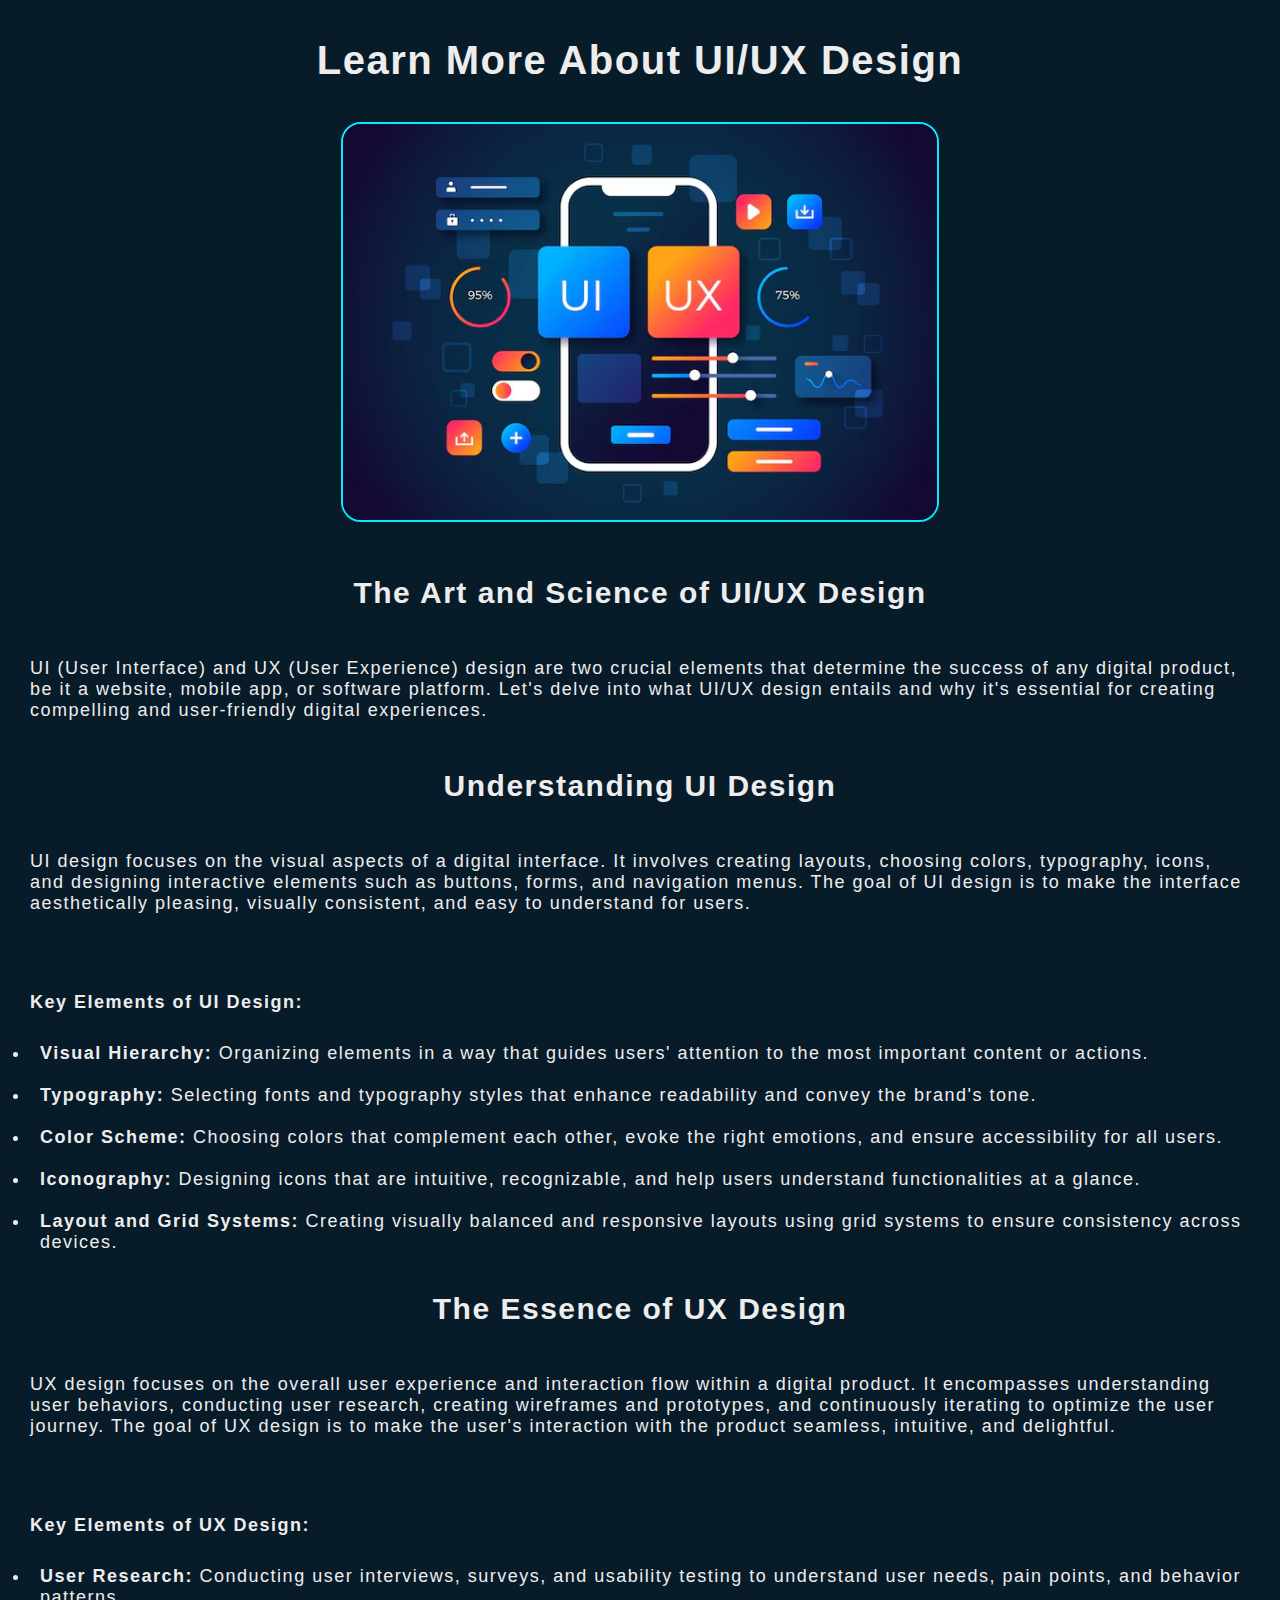
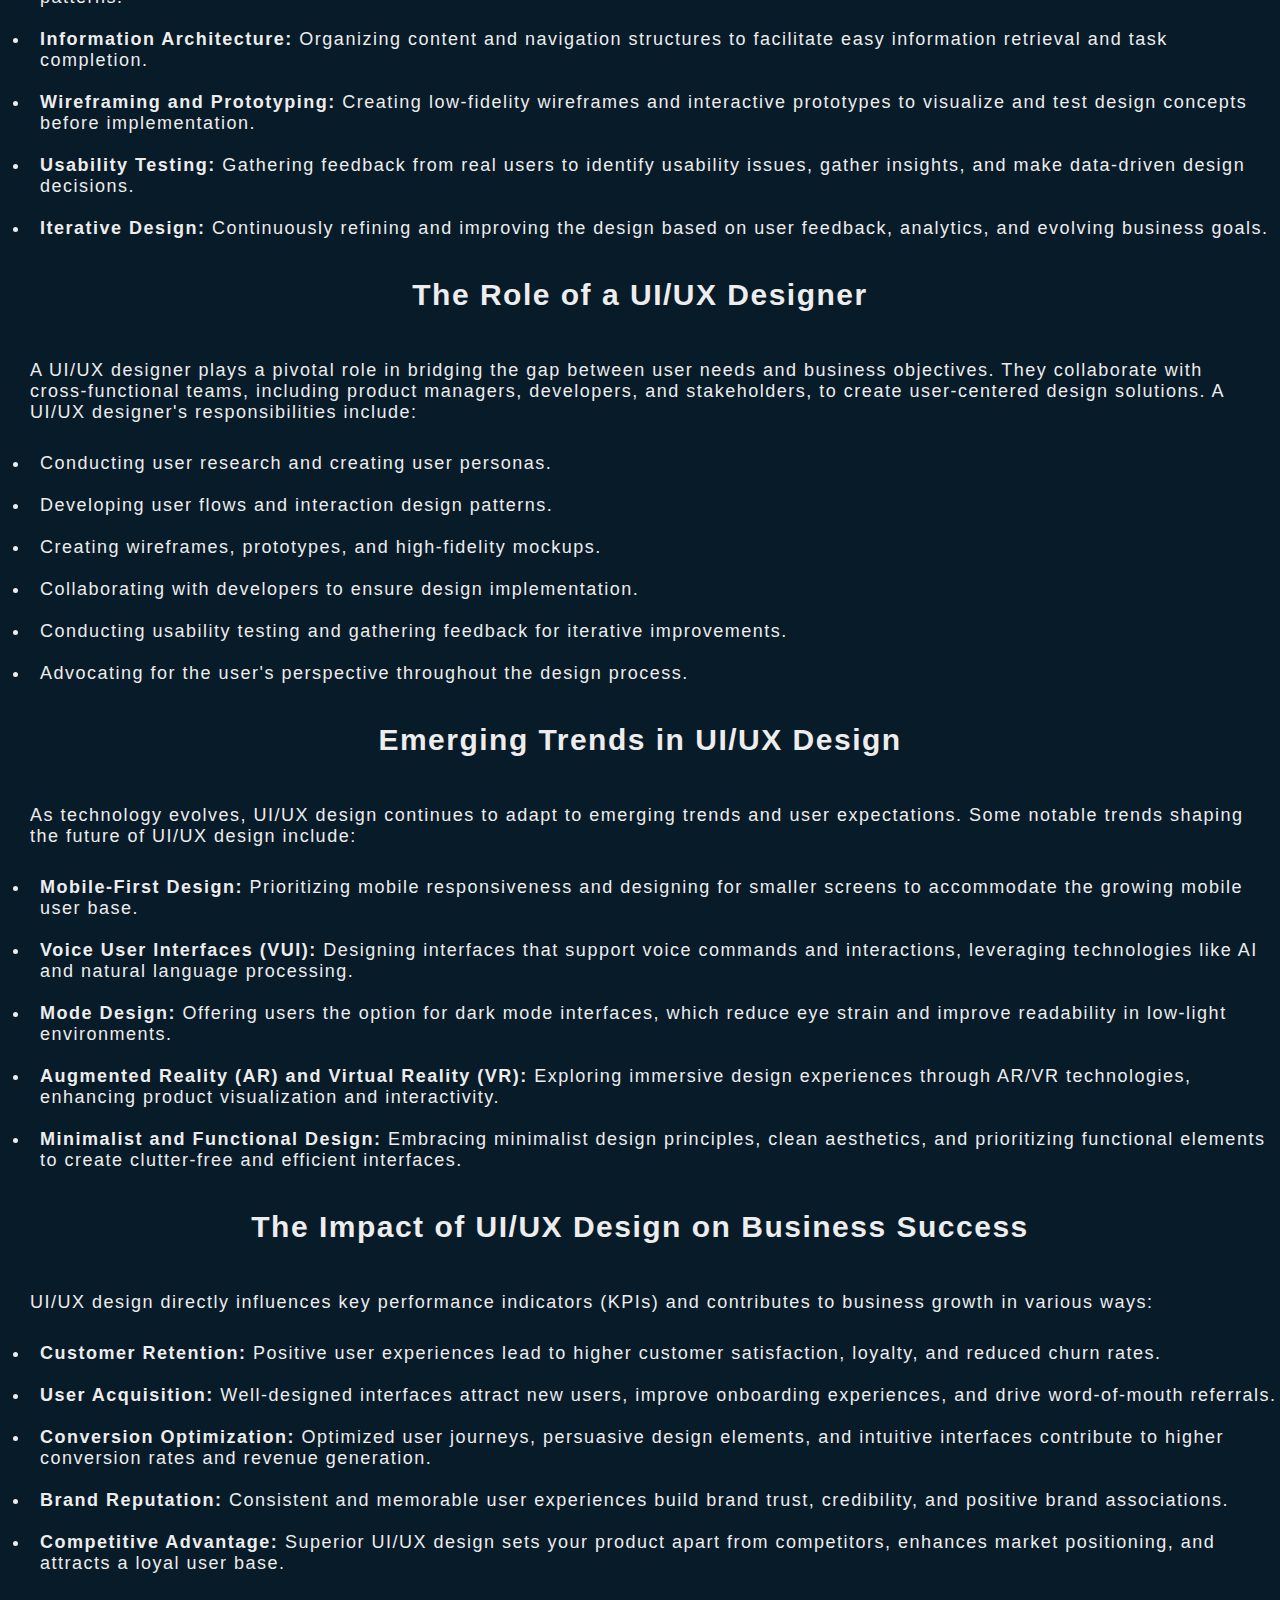
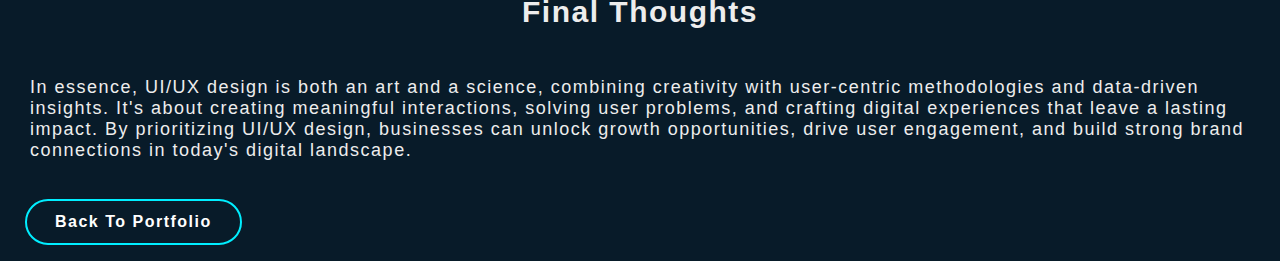
<file: learn.html>
<html>
    <head>
        <title>More about UI/UX Design</title>
        <style>
            *{
                margin: 0;
                padding: 0;
                box-sizing: border-box;
                font-family: 'poppins', sans-serif;
                letter-spacing: 1.5px;
            }
            body{
                color: #ededed;
                background: #081b29;
            }
            h1{
                padding: 3% 10px;
                text-align: center;
                font-size: 40px;
            }
            img{
                border: 2px solid #0ef;
                border-radius: 20px;
                max-width: 100%;
                height: 400px;
                display: block;
                margin-left: auto;
                margin-right: auto;
            }
            h2{
                text-align: center;
                font-size: 30px;
            }
            p{
                padding: 30px;
                font-size: 18px;
            }
            h4{
                font-size: 18px;
                padding: 30px;
            }
            ul{
                padding-left: 30px;
                font-size: 18px;
            }
            ul li{
                padding-left: 10px;
                font-size: 18px;
            }
            .back{
                display: inline-block;
                padding: 12px 28px;
                border: 2px solid #0ef;
                border-radius: 40px;
                font-size: 16px;
                color: #fff;
                letter-spacing: 1.5px;
                text-decoration: none;
                font-weight: 600;
                margin-bottom: 1rem;
                margin-top: -10px;
                margin-left: 25px;
            }
            .back:hover{
                background: rgb(52, 190, 200);
            }

            @media (max-width: 900px){
                h1{
                    font-size: 25px;
                }
                img{
                    height: 260px;
                }
                h2{
                    font-size: 20px;
                }
                p{
                    font-size: 15px;
                }
                h4{
                    font-size: 15px;
                }
                ul{
                    font-size: 15px;
                }
                ul li{
                    font-size: 15px;
                }
                .back{
                    font-size: 14px;
                }
            }
        </style>
    </head>
    <body>
        <h1>Learn More About UI/UX Design</h1>
        <img src="assets/ui.jpg"><br><br><br>
        <h2>The Art and Science of UI/UX Design</h2><br>
        <p>UI (User Interface) and UX (User Experience) design are two crucial elements that determine the success of any digital product, be it a website, mobile app, or software platform. Let's delve into what UI/UX design entails and why it's essential for creating compelling and user-friendly digital experiences.</p><br>
        <h2>Understanding UI Design</h2><br>
        <p>UI design focuses on the visual aspects of a digital interface. It involves creating layouts, choosing colors, typography, icons, and designing interactive elements such as buttons, forms, and navigation menus. The goal of UI design is to make the interface aesthetically pleasing, visually consistent, and easy to understand for users.</p><br>
        <h4>Key Elements of UI Design:</h4>
        <ul>
            <li><b>Visual Hierarchy:</b> Organizing elements in a way that guides users' attention to the most important content or actions.</li><br>
            <li><b>Typography:</b> Selecting fonts and typography styles that enhance readability and convey the brand's tone.</li><br>
            <li><b>Color Scheme:</b> Choosing colors that complement each other, evoke the right emotions, and ensure accessibility for all users.</li><br>
            <li><b>Iconography:</b> Designing icons that are intuitive, recognizable, and help users understand functionalities at a glance.</li><br>
            <li><b>Layout and Grid Systems:</b> Creating visually balanced and responsive layouts using grid systems to ensure consistency across devices.</li><br>
        </ul><br>
        <h2>The Essence of UX Design</h2><br>
        <p>UX design focuses on the overall user experience and interaction flow within a digital product. It encompasses understanding user behaviors, conducting user research, creating wireframes and prototypes, and continuously iterating to optimize the user journey. The goal of UX design is to make the user's interaction with the product seamless, intuitive, and delightful.</p><br>
        <h4>Key Elements of UX Design:</h4>
        <ul>
            <li><b>User Research:</b> Conducting user interviews, surveys, and usability testing to understand user needs, pain points, and behavior patterns.</li><br>
            <li><b>Information Architecture:</b> Organizing content and navigation structures to facilitate easy information retrieval and task completion.</li><br>
            <li><b>Wireframing and Prototyping:</b> Creating low-fidelity wireframes and interactive prototypes to visualize and test design concepts before implementation.</li><br>
            <li><b>Usability Testing:</b> Gathering feedback from real users to identify usability issues, gather insights, and make data-driven design decisions.</li><br>
            <li><b>Iterative Design:</b> Continuously refining and improving the design based on user feedback, analytics, and evolving business goals.</li><br>
        </ul><br>
        <h2>The Role of a UI/UX Designer</h2><br>
        <p>A UI/UX designer plays a pivotal role in bridging the gap between user needs and business objectives. They collaborate with cross-functional teams, including product managers, developers, and stakeholders, to create user-centered design solutions. 
        A UI/UX designer's responsibilities include:
        <ul>
            <li>Conducting user research and creating user personas.</li><br>
            <li>Developing user flows and interaction design patterns.</li><br>
            <li>Creating wireframes, prototypes, and high-fidelity mockups.</li><br>
            <li>Collaborating with developers to ensure design implementation.</li><br>
            <li>Conducting usability testing and gathering feedback for iterative improvements.</li><br>
            <li>Advocating for the user's perspective throughout the design process.</li><br>
        </ul><br>
        <h2>Emerging Trends in UI/UX Design</h2><br>
        <p>As technology evolves, UI/UX design continues to adapt to emerging trends and user expectations. Some notable trends shaping the future of UI/UX design include:</p>
        <ul>
            <li><b>Mobile-First Design:</b> Prioritizing mobile responsiveness and designing for smaller screens to accommodate the growing mobile user base.</li><br>
            <li><b>Voice User Interfaces (VUI):</b> Designing interfaces that support voice commands and interactions, leveraging technologies like AI and natural language processing.</li><br>
            <li><b>Mode Design:</b> Offering users the option for dark mode interfaces, which reduce eye strain and improve readability in low-light environments.</li><br>
            <li><b>Augmented Reality (AR) and Virtual Reality (VR):</b> Exploring immersive design experiences through AR/VR technologies, enhancing product visualization and interactivity.</li><br>
            <li><b>Minimalist and Functional Design:</b> Embracing minimalist design principles, clean aesthetics, and prioritizing functional elements to create clutter-free and efficient interfaces.</li><br>
        </ul><br>
        <h2>The Impact of UI/UX Design on Business Success</h2><br>
        <p>UI/UX design directly influences key performance indicators (KPIs) and contributes to business growth in various ways:
        <ul>
            <li><b>Customer Retention:</b> Positive user experiences lead to higher customer satisfaction, loyalty, and reduced churn rates.</li><br>
            <li><b>User Acquisition:</b> Well-designed interfaces attract new users, improve onboarding experiences, and drive word-of-mouth referrals.</li><br>
            <li><b>Conversion Optimization:</b> Optimized user journeys, persuasive design elements, and intuitive interfaces contribute to higher conversion rates and revenue generation.</li><br>
            <li><b>Brand Reputation:</b> Consistent and memorable user experiences build brand trust, credibility, and positive brand associations.</li><br>
            <li><b>Competitive Advantage:</b> Superior UI/UX design sets your product apart from competitors, enhances market positioning, and attracts a loyal user base.</li><br>
        </ul>
        <h2>Final Thoughts</h2><br>
        <p>In essence, UI/UX design is both an art and a science, combining creativity with user-centric methodologies and data-driven insights. It's about creating meaningful interactions, solving user problems, and crafting digital experiences that leave a lasting impact. By prioritizing UI/UX design, businesses can unlock growth opportunities, drive user engagement, and build strong brand connections in today's digital landscape.</p><br>
        <a href="index.html" class="back">Back To Portfolio</a>
    </body>
</html>
</file>
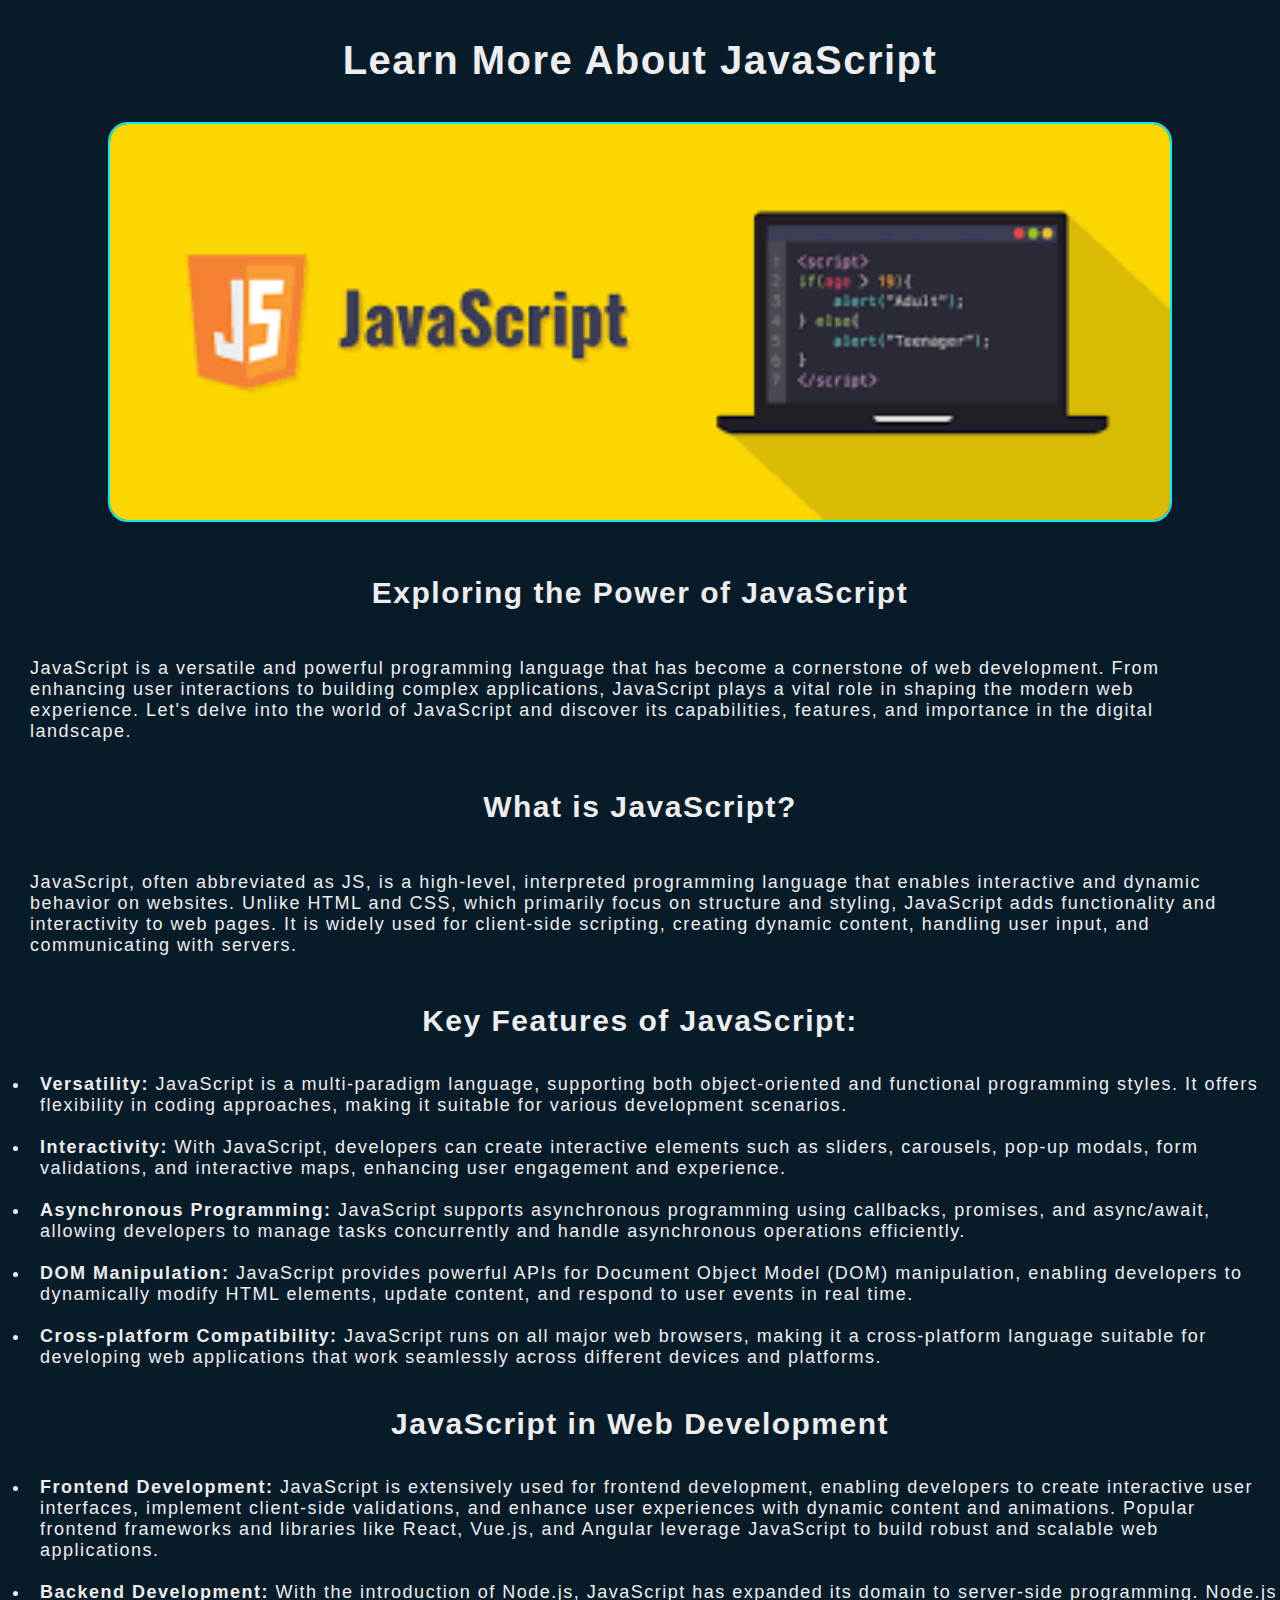
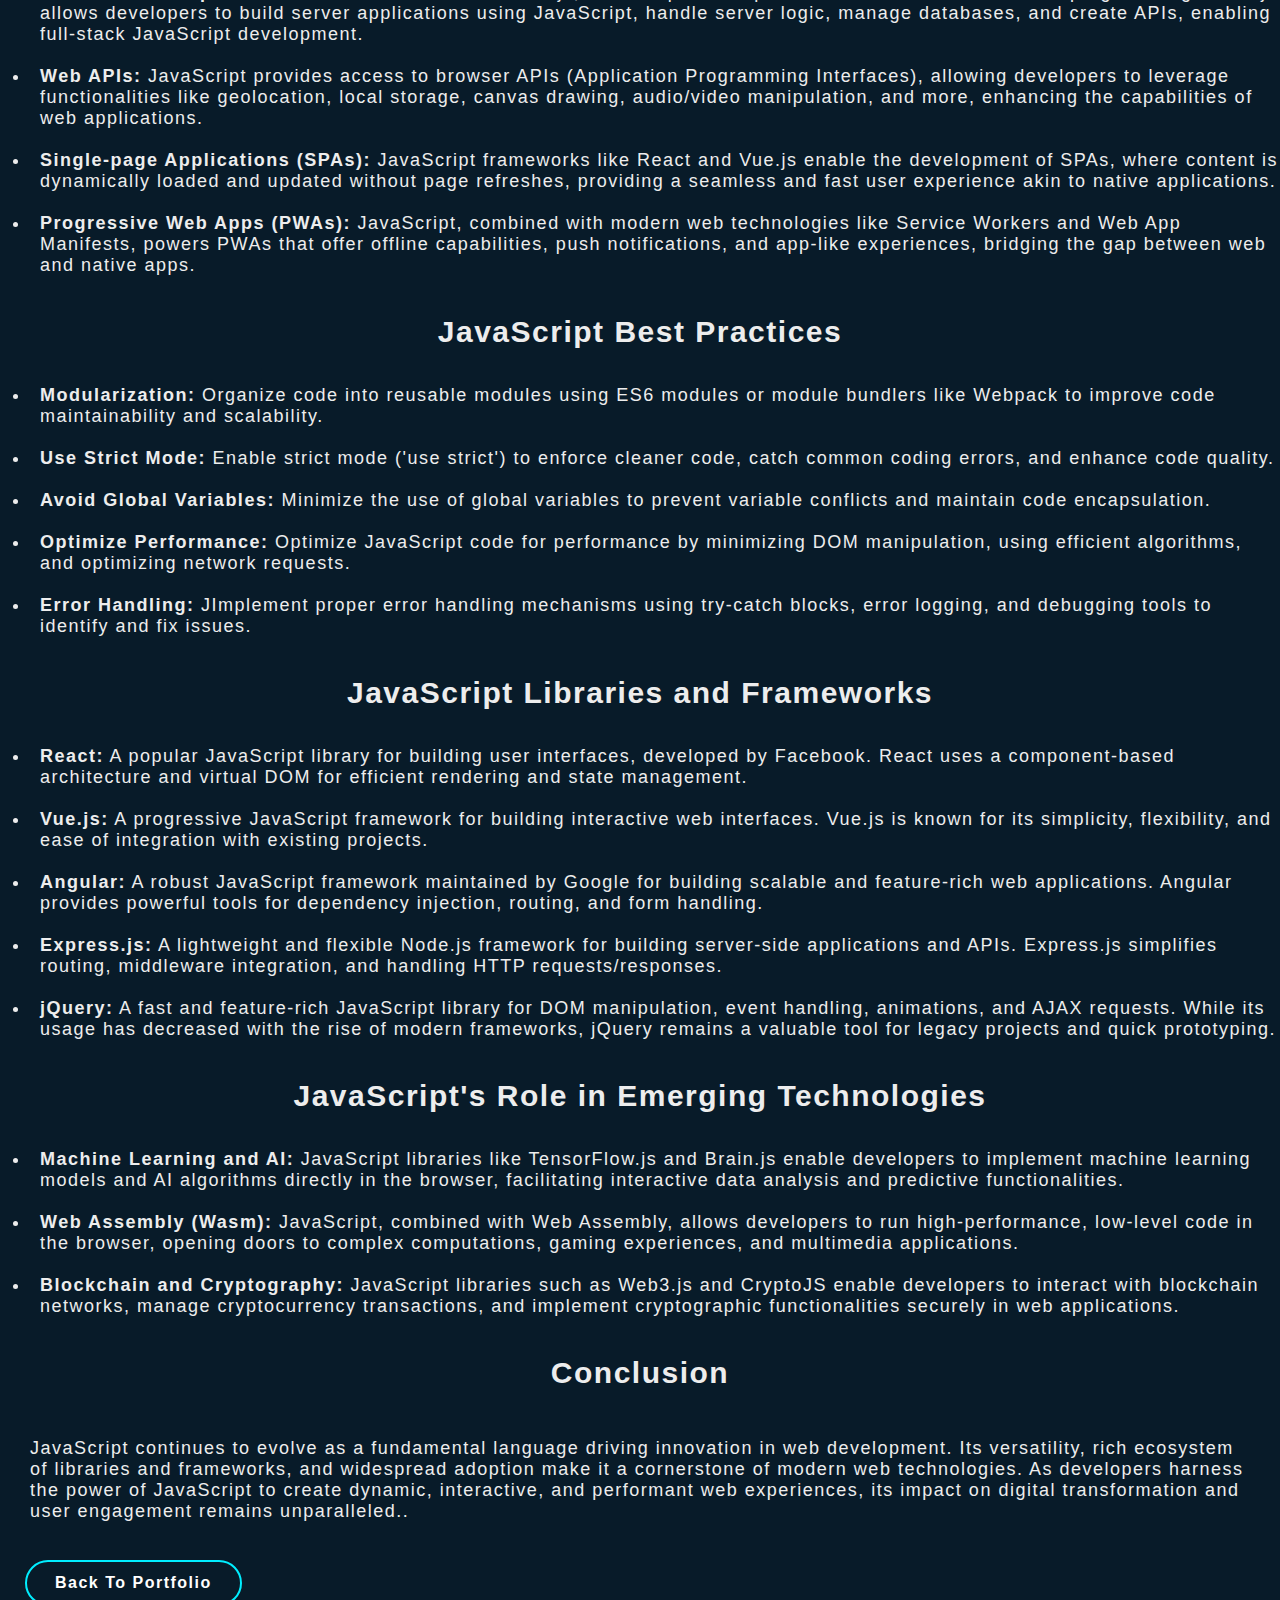
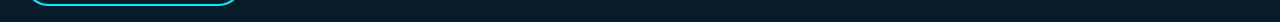
<file: learn1.html>
<html>
    <head>
        <title>More about JavaScript</title>
        <style>
            *{
                margin: 0;
                padding: 0;
                box-sizing: border-box;
                font-family: 'poppins', sans-serif;
                letter-spacing: 1.5px;
            }
            body{
                color: #ededed;
                background: #081b29;
            }
            h1{
                padding: 3% 10px;
                text-align: center;
                font-size: 40px;
            }
            img{
                border: 2px solid #0ef;
                border-radius: 20px;
                max-width: 100%;
                height: 400px;
                display: block;
                margin-left: auto;
                margin-right: auto;
            }
            h2{
                text-align: center;
                font-size: 30px;
            }
            p{
                padding: 30px;
                font-size: 18px;
            }
            ul{
                padding-left: 30px;
                font-size: 18px;
            }
            ul li{
                padding-left: 10px;
                font-size: 18px;
            }
            .back{
                display: inline-block;
                padding: 12px 28px;
                border: 2px solid #0ef;
                border-radius: 40px;
                font-size: 16px;
                color: #fff;
                letter-spacing: 1.5px;
                text-decoration: none;
                font-weight: 600;
                margin-bottom: 1rem;
                margin-top: -10px;
                margin-left: 25px;
            }
            .back:hover{
                background: rgb(52, 190, 200);
            }

            @media (max-width: 900px){
                h1{
                    font-size: 25px;
                }
                img{
                    height: 210px;
                }
                h2{
                    font-size: 20px;
                }
                p{
                    font-size: 15px;
                }
                h4{
                    font-size: 15px;
                }
                ul{
                    font-size: 15px;
                }
                ul li{
                    font-size: 15px;
                }
                .back{
                    font-size: 14px;
                }
            }
        </style>
    </head>
    <body>
        <h1>Learn More About JavaScript</h1>
        <img src="assets/js.jpg"><br><br><br>
        <h2>Exploring the Power of JavaScript</h2><br>
        <p>JavaScript is a versatile and powerful programming language that has become a cornerstone of web development. From enhancing user interactions to building complex applications, JavaScript plays a vital role in shaping the modern web experience. Let's delve into the world of JavaScript and discover its capabilities, features, and importance in the digital landscape.</p><br>
        <h2>What is JavaScript?</h2><br>
        <p>JavaScript, often abbreviated as JS, is a high-level, interpreted programming language that enables interactive and dynamic behavior on websites. Unlike HTML and CSS, which primarily focus on structure and styling, JavaScript adds functionality and interactivity to web pages. It is widely used for client-side scripting, creating dynamic content, handling user input, and communicating with servers.</p><br>
        <h2>Key Features of JavaScript:</h2><br><br>
        <ul>
            <li><b>Versatility:</b> JavaScript is a multi-paradigm language, supporting both object-oriented and functional programming styles. It offers flexibility in coding approaches, making it suitable for various development scenarios.</li><br>
            <li><b>Interactivity:</b> With JavaScript, developers can create interactive elements such as sliders, carousels, pop-up modals, form validations, and interactive maps, enhancing user engagement and experience.</li><br>
            <li><b>Asynchronous Programming:</b> JavaScript supports asynchronous programming using callbacks, promises, and async/await, allowing developers to manage tasks concurrently and handle asynchronous operations efficiently.</li><br>
            <li><b>DOM Manipulation:</b> JavaScript provides powerful APIs for Document Object Model (DOM) manipulation, enabling developers to dynamically modify HTML elements, update content, and respond to user events in real time.</li><br>
            <li><b>Cross-platform Compatibility:</b> JavaScript runs on all major web browsers, making it a cross-platform language suitable for developing web applications that work seamlessly across different devices and platforms.</li><br>
        </ul><br>
        <h2>JavaScript in Web Development</h2><br><br>
        <ul>
            <li><b>Frontend Development:</b> JavaScript is extensively used for frontend development, enabling developers to create interactive user interfaces, implement client-side validations, and enhance user experiences with dynamic content and animations. Popular frontend frameworks and libraries like React, Vue.js, and Angular leverage JavaScript to build robust and scalable web applications.</li><br>
            <li><b>Backend Development:</b> With the introduction of Node.js, JavaScript has expanded its domain to server-side programming. Node.js allows developers to build server applications using JavaScript, handle server logic, manage databases, and create APIs, enabling full-stack JavaScript development.</li><br>
            <li><b>Web APIs:</b> JavaScript provides access to browser APIs (Application Programming Interfaces), allowing developers to leverage functionalities like geolocation, local storage, canvas drawing, audio/video manipulation, and more, enhancing the capabilities of web applications.</li><br>
            <li><b>Single-page Applications (SPAs):</b> JavaScript frameworks like React and Vue.js enable the development of SPAs, where content is dynamically loaded and updated without page refreshes, providing a seamless and fast user experience akin to native applications.</li><br>
            <li><b>Progressive Web Apps (PWAs):</b> JavaScript, combined with modern web technologies like Service Workers and Web App Manifests, powers PWAs that offer offline capabilities, push notifications, and app-like experiences, bridging the gap between web and native apps.</li><br>
        </ul><br>
        <h2>JavaScript Best Practices</h2><br><br>
        <ul>
            <li><b>Modularization:</b> Organize code into reusable modules using ES6 modules or module bundlers like Webpack to improve code maintainability and scalability.</li><br>
            <li><b>Use Strict Mode:</b> Enable strict mode ('use strict') to enforce cleaner code, catch common coding errors, and enhance code quality.</li><br>
            <li><b>Avoid Global Variables:</b> Minimize the use of global variables to prevent variable conflicts and maintain code encapsulation.</li><br>
            <li><b>Optimize Performance:</b> Optimize JavaScript code for performance by minimizing DOM manipulation, using efficient algorithms, and optimizing network requests.</li><br>
            <li><b>Error Handling:</b> JImplement proper error handling mechanisms using try-catch blocks, error logging, and debugging tools to identify and fix issues.</li><br>
        </ul><br>
        <h2>JavaScript Libraries and Frameworks</h2><br><br>
        <ul>
            <li><b>React:</b> A popular JavaScript library for building user interfaces, developed by Facebook. React uses a component-based architecture and virtual DOM for efficient rendering and state management.</li><br>
            <li><b>Vue.js:</b> A progressive JavaScript framework for building interactive web interfaces. Vue.js is known for its simplicity, flexibility, and ease of integration with existing projects.</li><br>
            <li><b>Angular:</b> A robust JavaScript framework maintained by Google for building scalable and feature-rich web applications. Angular provides powerful tools for dependency injection, routing, and form handling.</li><br>
            <li><b>Express.js:</b> A lightweight and flexible Node.js framework for building server-side applications and APIs. Express.js simplifies routing, middleware integration, and handling HTTP requests/responses.</li><br>
            <li><b>jQuery:</b> A fast and feature-rich JavaScript library for DOM manipulation, event handling, animations, and AJAX requests. While its usage has decreased with the rise of modern frameworks, jQuery remains a valuable tool for legacy projects and quick prototyping.</li><br>
        </ul><br>
        <h2>JavaScript's Role in Emerging Technologies</h2><br><br>
        <ul>
            <li><b>Machine Learning and AI:</b> JavaScript libraries like TensorFlow.js and Brain.js enable developers to implement machine learning models and AI algorithms directly in the browser, facilitating interactive data analysis and predictive functionalities.</li><br>
            <li><b>Web Assembly (Wasm):</b> JavaScript, combined with Web Assembly, allows developers to run high-performance, low-level code in the browser, opening doors to complex computations, gaming experiences, and multimedia applications.</li><br>
            <li><b>Blockchain and Cryptography:</b> JavaScript libraries such as Web3.js and CryptoJS enable developers to interact with blockchain networks, manage cryptocurrency transactions, and implement cryptographic functionalities securely in web applications.</li><br>
        </ul><br>
        <h2>Conclusion</h2><br>
        <p>JavaScript continues to evolve as a fundamental language driving innovation in web development. Its versatility, rich ecosystem of libraries and frameworks, and widespread adoption make it a cornerstone of modern web technologies. As developers harness the power of JavaScript to create dynamic, interactive, and performant web experiences, its impact on digital transformation and user engagement remains unparalleled..</p><br>
        <a href="index.html" class="back">Back To Portfolio</a>
    </body>
</html>
</file>
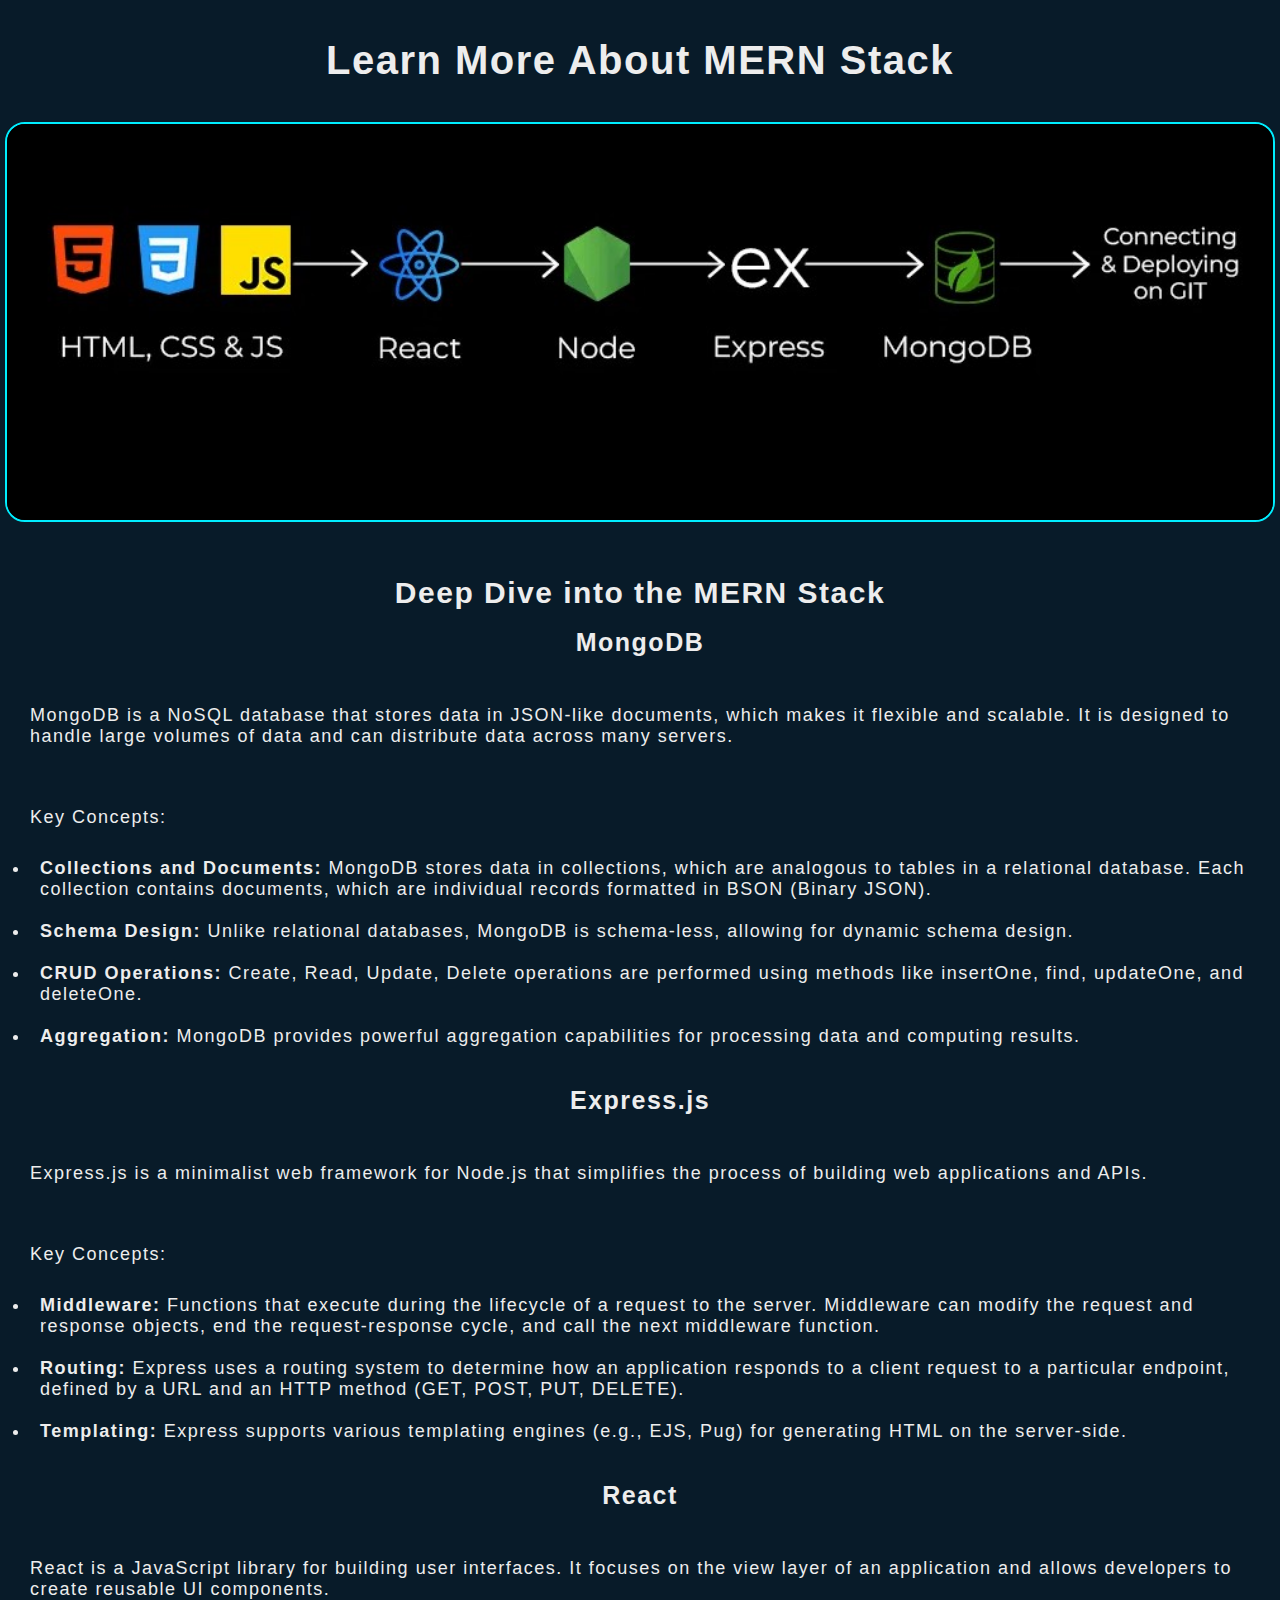
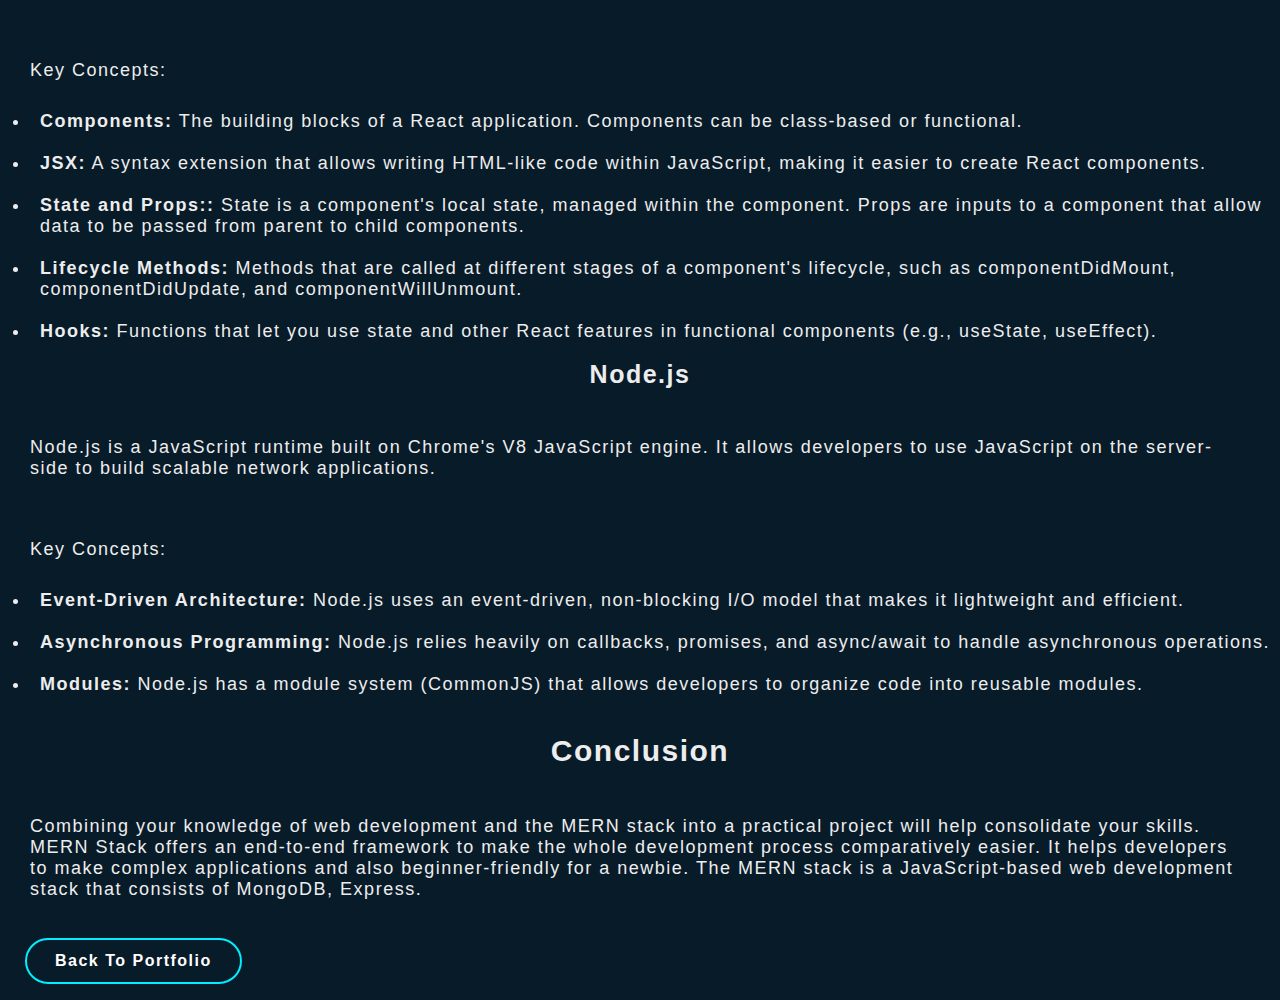
<file: learn2.html>
<html>
    <head>
        <title>More about Data Analysis</title>
        <style>
            *{
                margin: 0;
                padding: 0;
                box-sizing: border-box;
                font-family: 'poppins', sans-serif;
                letter-spacing: 1.5px;
            }
            body{
                color: #ededed;
                background: #081b29;
            }
            h1{
                padding: 3% 10px;
                text-align: center;
                font-size: 40px;
            }
            img{
                border: 2px solid #0ef;
                border-radius: 20px;
                max-width: 100%;
                height: 400px;
                display: block;
                margin-left: auto;
                margin-right: auto;
            }
            h2{
                text-align: center;
                font-size: 30px;
            }
            h3{
                text-align: center;
                font-size: 25px;
            }
            p{
                padding: 30px;
                font-size: 18px;
            }
            ul{
                padding-left: 30px;
                font-size: 18px;
            }
            ul li{
                padding-left: 10px;
                font-size: 18px;
            }
            .back{
                display: inline-block;
                padding: 12px 28px;
                border: 2px solid #0ef;
                border-radius: 40px;
                font-size: 16px;
                color: #fff;
                letter-spacing: 1.5px;
                text-decoration: none;
                font-weight: 600;
                margin-bottom: 1rem;
                margin-top: -10px;
                margin-left: 25px;
            }
            .back:hover{
                background: rgb(52, 190, 200);
            }

            @media (max-width: 900px){
                h1{
                    font-size: 25px;
                }
                img{
                    height: 260px;
                }
                h2{
                    font-size: 20px;
                }
                p{
                    font-size: 15px;
                }
                h4{
                    font-size: 15px;
                }
                ul{
                    font-size: 15px;
                }
                ul li{
                    font-size: 15px;
                }
                .back{
                    font-size: 14px;
                }
            }
        </style>
    </head>
    <body>
        <h1>Learn More About MERN Stack</h1>
        <img src="assets/mern.jpg"><br><br><br>
        <h2>Deep Dive into the MERN Stack</h2><br>
        <h3>MongoDB</h3><br>
        <p>MongoDB is a NoSQL database that stores data in JSON-like documents, which makes it flexible and scalable. It is designed to handle large volumes of data and can distribute data across many servers.</p>
        <p>Key Concepts: </p>
        <ul>
            <li><b>Collections and Documents:</b> MongoDB stores data in collections, which are analogous to tables in a relational database. Each collection contains documents, which are individual records formatted in BSON (Binary JSON).</li><br>
            <li><b>Schema Design:</b> Unlike relational databases, MongoDB is schema-less, allowing for dynamic schema design.</li><br>
            <li><b>CRUD Operations:</b> Create, Read, Update, Delete operations are performed using methods like insertOne, find, updateOne, and deleteOne.</li><br>
            <li><b>Aggregation:</b> MongoDB provides powerful aggregation capabilities for processing data and computing results.</li><br>
        </ul><br>
        <h3>Express.js</h3><br>
        <p>Express.js is a minimalist web framework for Node.js that simplifies the process of building web applications and APIs.</p>
        <p>Key Concepts: </p>
        <ul>
            <li><b>Middleware:</b> Functions that execute during the lifecycle of a request to the server. Middleware can modify the request and response objects, end the request-response cycle, and call the next middleware function.</li><br>
            <li><b>Routing:</b> Express uses a routing system to determine how an application responds to a client request to a particular endpoint, defined by a URL and an HTTP method (GET, POST, PUT, DELETE).</li><br>
            <li><b>Templating:</b> Express supports various templating engines (e.g., EJS, Pug) for generating HTML on the server-side.</li><br>
        </ul><br>
        <h3>React</h3><br>
        <p> React is a JavaScript library for building user interfaces. It focuses on the view layer of an application and allows developers to create reusable UI components.</p>
        <p>Key Concepts: </p>
        <ul>
            <li><b>Components:</b> The building blocks of a React application. Components can be class-based or functional.</li><br>
            <li><b>JSX:</b> A syntax extension that allows writing HTML-like code within JavaScript, making it easier to create React components.</li><br>
            <li><b>State and Props::</b> State is a component's local state, managed within the component. Props are inputs to a component that allow data to be passed from parent to child components.</li><br>
            <li><b>Lifecycle Methods:</b> Methods that are called at different stages of a component's lifecycle, such as componentDidMount, componentDidUpdate, and componentWillUnmount.</li><br>
            <li><b>Hooks:</b> Functions that let you use state and other React features in functional components (e.g., useState, useEffect).</li>
        </ul><br>
        <h3>Node.js</h3><br>
        <p>Node.js is a JavaScript runtime built on Chrome's V8 JavaScript engine. It allows developers to use JavaScript on the server-side to build scalable network applications.</p>
        <p>Key Concepts: </p>
        <ul>
            <li><b>Event-Driven Architecture:</b> Node.js uses an event-driven, non-blocking I/O model that makes it lightweight and efficient.</li><br>
            <li><b>Asynchronous Programming:</b> Node.js relies heavily on callbacks, promises, and async/await to handle asynchronous operations.</li><br>
            <li><b>Modules:</b> Node.js has a module system (CommonJS) that allows developers to organize code into reusable modules.</li><br>
        </ul><br>
        <h2>Conclusion</h2><br>
        <p>Combining your knowledge of web development and the MERN stack into a practical project will help consolidate your skills. MERN Stack offers an end-to-end framework to make the whole development process comparatively easier. It helps developers to make complex applications and also beginner-friendly for a newbie. The MERN stack is a JavaScript-based web development stack that consists of MongoDB, Express.</p><br>
        <a href="index.html" class="back">Back To Portfolio</a>
    </body>
</html>
</file>
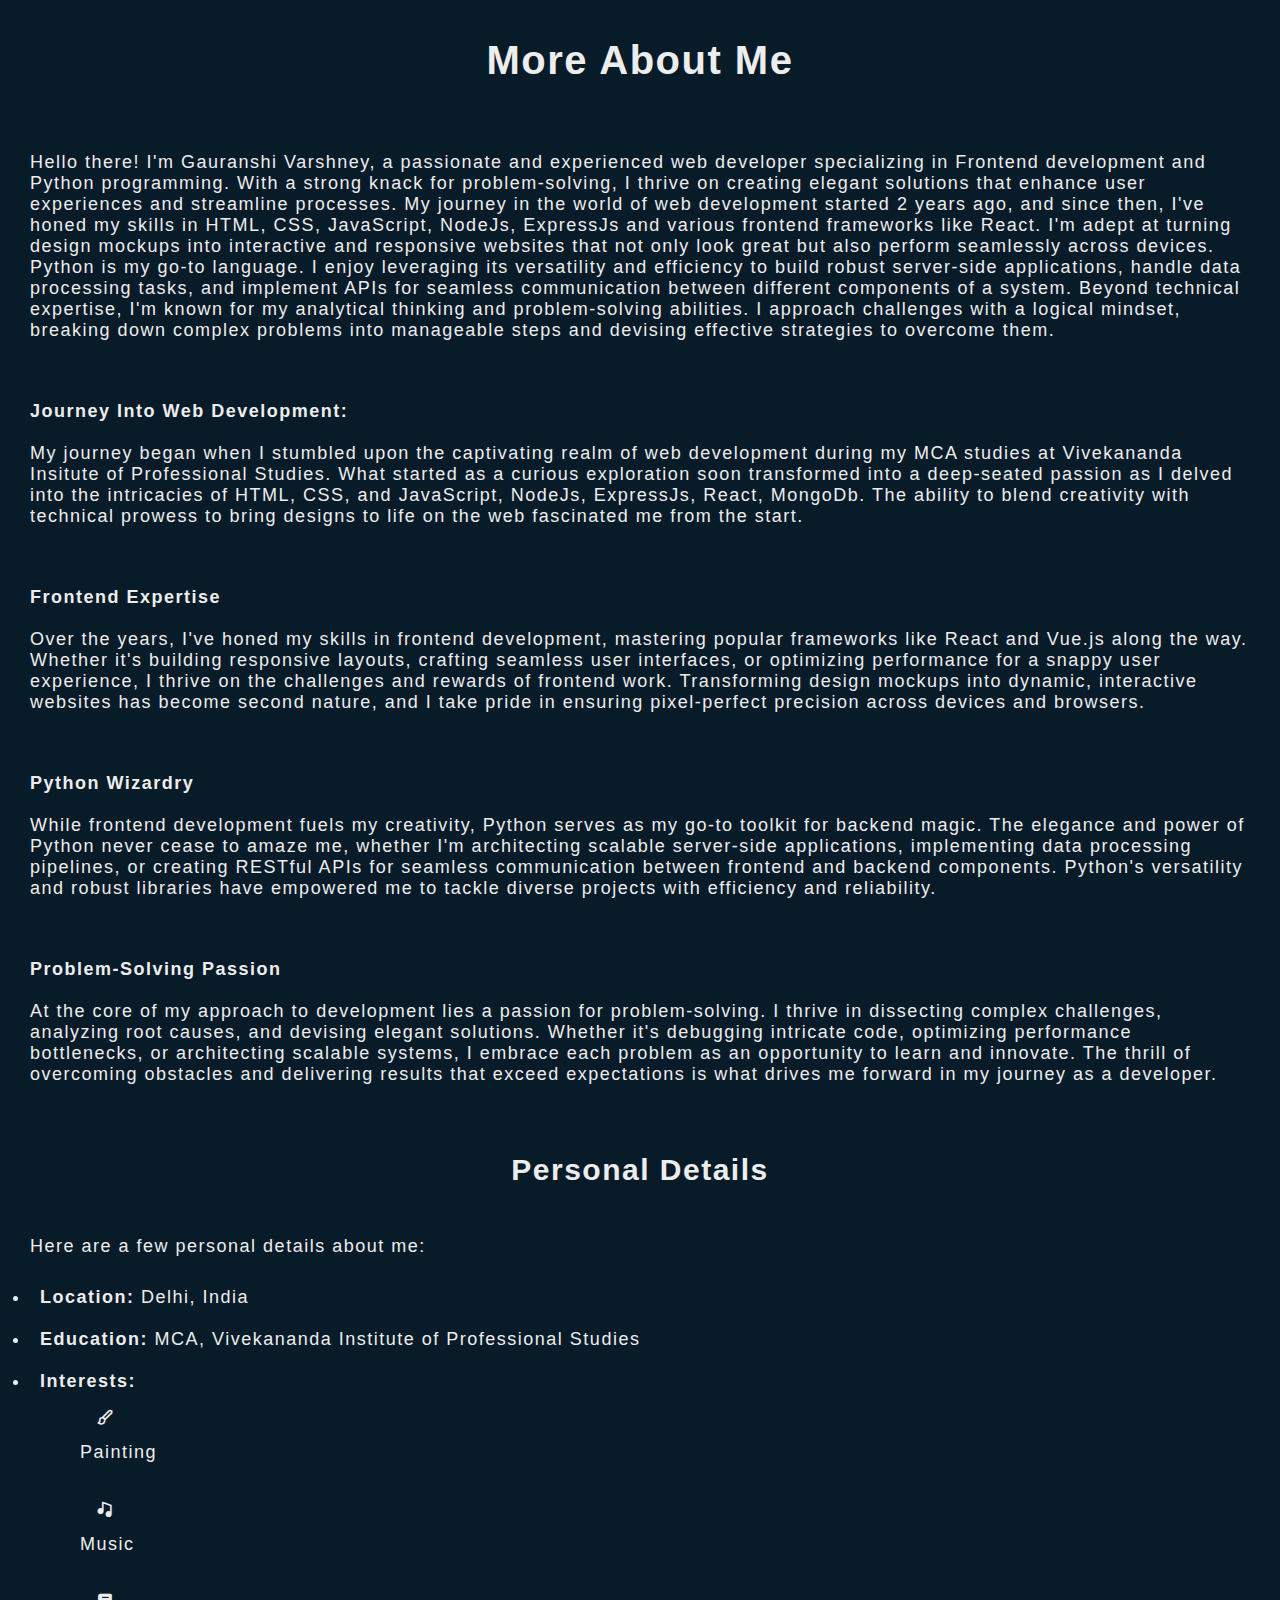
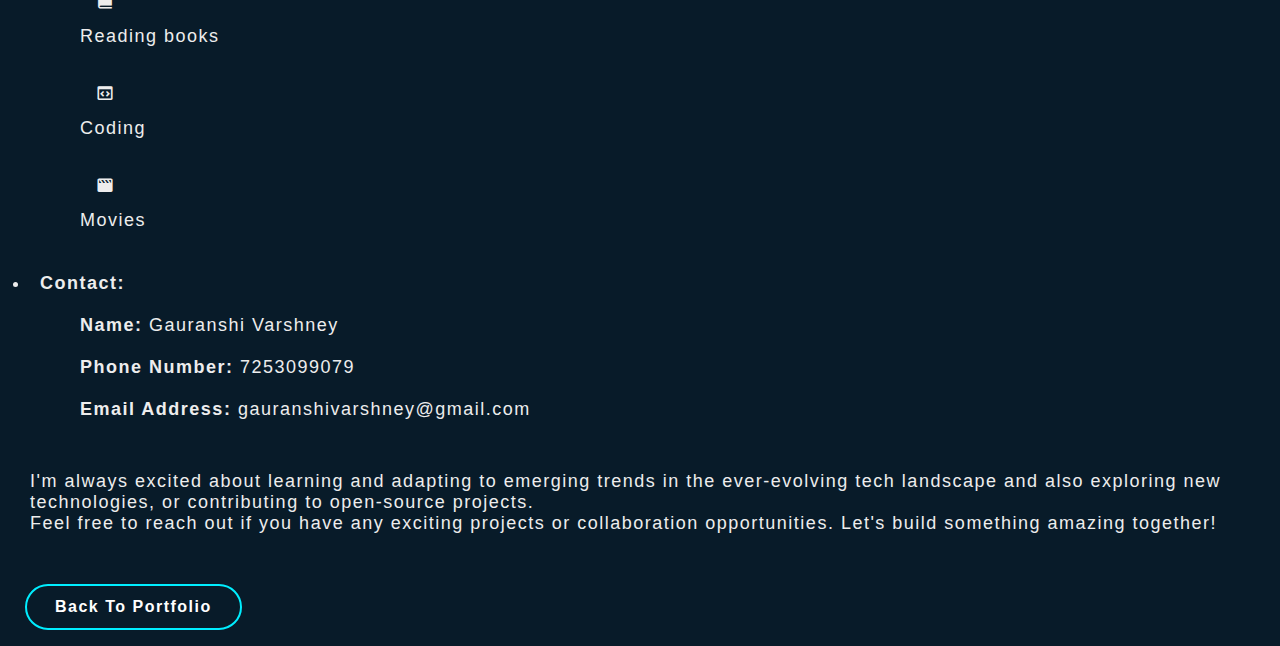
<file: more.html>
<html>
    <head>
        <title>More about me</title>
        <link href='https://unpkg.com/boxicons@2.1.4/css/boxicons.min.css' rel='stylesheet'>
        <style>
            *{
                margin: 0;
                padding: 0;
                box-sizing: border-box;
                font-family: 'poppins', sans-serif;
                letter-spacing: 1.5px;
            }
            body{
                color: #ededed;
                background: #081b29;
            }
            h1{
                padding: 3% 10px;
                text-align: center;
                font-size: 40px;
            }
            p{
                padding: 30px;
                font-size: 18px;
            }
            h3{
                padding: 3% 10px;
                text-align: center;
                font-size: 30px;
            }
            #para{
                margin-top: -20px;
            }
            ul{
                padding-left: 30px;
                font-size: 18px;
            }
            ul li{
                padding-left: 10px;
                font-size: 18px;
            }
            ul li ul li{
                list-style-type: none;
                
            }
            ul li ul li i{
                display: inline-block;
                padding: 1rem;
            }
            .back{
                display: inline-block;
                padding: 12px 28px;
                border: 2px solid #0ef;
                border-radius: 40px;
                font-size: 16px;
                color: #fff;
                letter-spacing: 1.5px;
                text-decoration: none;
                font-weight: 600;
                margin-bottom: 1rem;
                margin-top: -40px;
                margin-left: 25px;
            }
            .back:hover{
                background: rgb(52, 190, 200);
            }

            @media (max-width: 900px){
                h1{
                    font-size: 25px;
                }
                p{
                    font-size: 15px;
                }
                h3{
                    font-size: 25px;
                }
                ul{
                    font-size: 15px;
                }
                ul li{
                font-size: 15px;
                }
                .back{
                font-size: 14px;
                }
            }
        </style>
    </head>
    <body>
        <h1>More About Me</h1>
        <p>Hello there! I'm Gauranshi Varshney, a passionate and experienced web developer specializing in Frontend development and Python programming. With a strong knack for problem-solving, I thrive on creating elegant solutions that enhance user experiences and streamline processes.
            My journey in the world of web development started 2 years ago, and since then, I've honed my skills in HTML, CSS, JavaScript, NodeJs, ExpressJs and various frontend frameworks like React. I'm adept at turning design mockups into interactive and responsive websites that not only look great but also perform seamlessly across devices.
            Python is my go-to language. I enjoy leveraging its versatility and efficiency to build robust server-side applications, handle data processing tasks, and implement APIs for seamless communication between different components of a system.
            Beyond technical expertise, I'm known for my analytical thinking and problem-solving abilities. I approach challenges with a logical mindset, breaking down complex problems into manageable steps and devising effective strategies to overcome them.
        </p>
        <p><b>Journey Into Web Development:</b><br><br>
        My journey began when I stumbled upon the captivating realm of web development during my MCA studies at Vivekananda Insitute of Professional Studies. What started as a curious exploration soon transformed into a deep-seated passion as I delved into the intricacies of HTML, CSS, and JavaScript, NodeJs, ExpressJs, React, MongoDb. The ability to blend creativity with technical prowess to bring designs to life on the web fascinated me from the start.</p>
        <p><b>Frontend Expertise</b><br><br>
        Over the years, I've honed my skills in frontend development, mastering popular frameworks like React and Vue.js along the way. Whether it's building responsive layouts, crafting seamless user interfaces, or optimizing performance for a snappy user experience, I thrive on the challenges and rewards of frontend work. Transforming design mockups into dynamic, interactive websites has become second nature, and I take pride in ensuring pixel-perfect precision across devices and browsers.</p>
        <p><b>Python Wizardry</b><br><br>
        While frontend development fuels my creativity, Python serves as my go-to toolkit for backend magic. The elegance and power of Python never cease to amaze me, whether I'm architecting scalable server-side applications, implementing data processing pipelines, or creating RESTful APIs for seamless communication between frontend and backend components. Python's versatility and robust libraries have empowered me to tackle diverse projects with efficiency and reliability.</p>
        <p><b>Problem-Solving Passion</b><br><br>
        At the core of my approach to development lies a passion for problem-solving. I thrive in dissecting complex challenges, analyzing root causes, and devising elegant solutions. Whether it's debugging intricate code, optimizing performance bottlenecks, or architecting scalable systems, I embrace each problem as an opportunity to learn and innovate. The thrill of overcoming obstacles and delivering results that exceed expectations is what drives me forward in my journey as a developer.</p>
        <h3><b>Personal Details</b></h3>
        <p id="para">Here are a few personal details about me:</p>
        <ul>
            <li><b>Location:</b> Delhi, India</li><br>
            <li><b>Education:</b> MCA, Vivekananda Institute of Professional Studies</li><br>
            <li><b>Interests:</b><br>
                <ul>
                    <li><i class='bx bx-paint'></i><br>
                    Painting</li><br>
                    <li><i class='bx bxs-music'></i><br>
                    Music</li><br>
                    <li><i class='bx bxs-book'></i><br>
                    Reading books</li><br>
                    <li><i class='bx bx-code-block'></i><br>
                    Coding</li><br>
                    <li><i class='bx bxs-movie'></i><br>
                    Movies</li><br>
                </ul>
            </li><br>
            <li><b>Contact:</b><br><br>
                <ul>
                    <li><b>Name:</b> Gauranshi Varshney</li><br>
                    <li><b>Phone Number:</b> 7253099079</li><br>
                    <li><b>Email Address:</b> gauranshivarshney@gmail.com</li><br>
                </ul>
            </li>
        </ul>
        <p>I'm always excited about learning and adapting to emerging trends in the ever-evolving tech landscape and also exploring new technologies, or contributing to open-source projects. <br>
        Feel free to reach out if you have any exciting projects or collaboration opportunities. Let's build something amazing together!</p></p>
        <a href="index.html" class="back">Back To Portfolio</a>
    </body>
</html>
</file>
